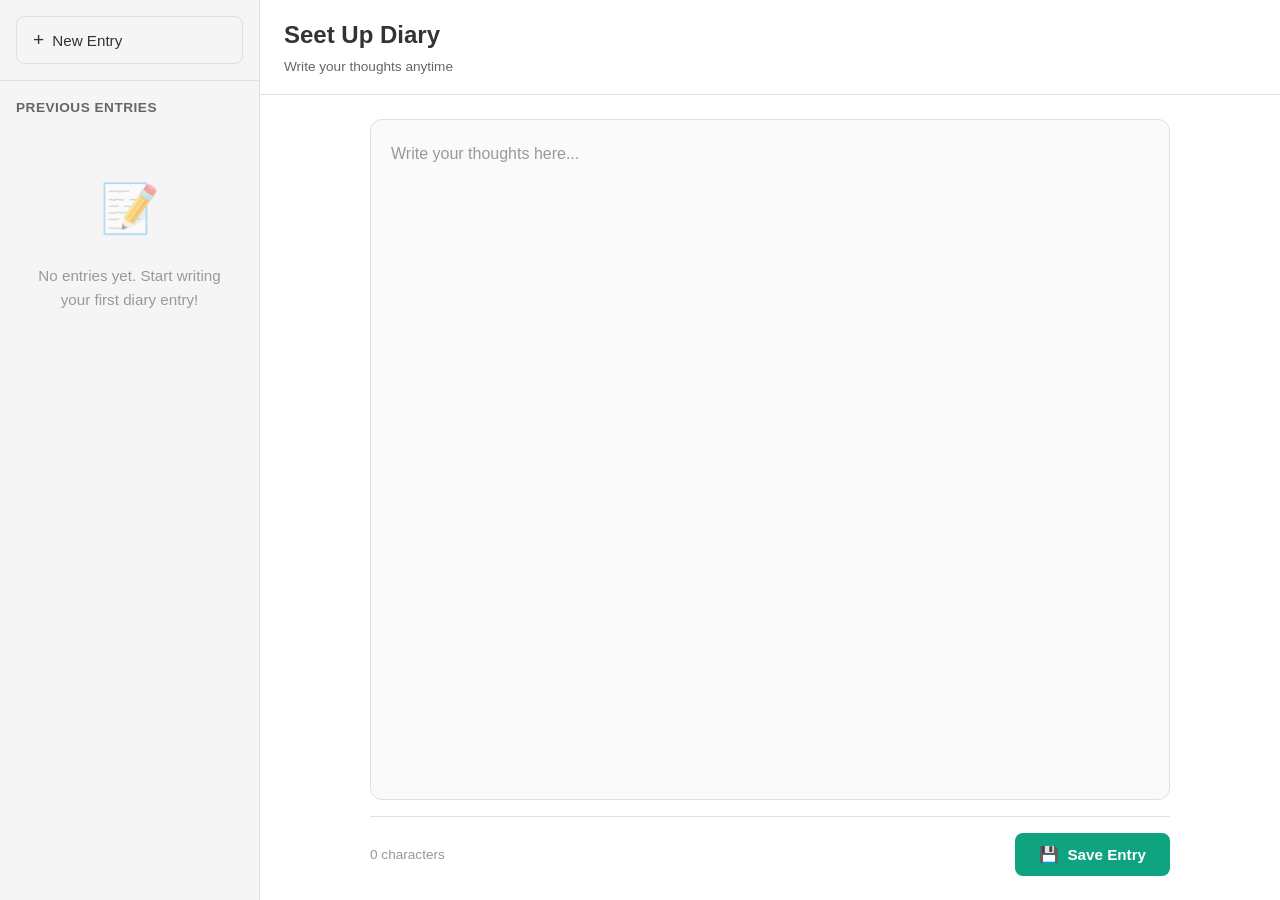
<file: index.html>
<!DOCTYPE html>
<html lang="en">
<head>
    <meta charset="UTF-8">
    <meta name="viewport" content="width=device-width, initial-scale=1.0">
    <meta name="theme-color" content="#10a37f">
    <meta name="description" content="Seet Up Diary - Write your thoughts anytime, anywhere">
    <meta name="apple-mobile-web-app-capable" content="yes">
    <meta name="apple-mobile-web-app-status-bar-style" content="default">
    <meta name="apple-mobile-web-app-title" content="Seet Up Diary">
    <link rel="manifest" href="manifest.json">
    <link rel="apple-touch-icon" href="icons/icon-192x192.png">
    <title>Seet Up Diary</title>
    <link rel="stylesheet" href="style.css">
</head>
<body>
    <div class="app-container">
        <!-- Sidebar - Saved Entries -->
        <aside class="sidebar">
            <div class="sidebar-header">
                <button class="new-entry-btn" id="new-entry-btn">
                    <span class="plus-icon">+</span>
                    New Entry
                </button>
            </div>
            <div class="sidebar-content">
                <h2 class="sidebar-title">Previous Entries</h2>
                <div id="entries-list" class="entries-list">
                    <!-- Entries will be dynamically inserted here -->
                </div>
            </div>
        </aside>

        <!-- Main Content - Writing Area -->
        <main class="main-panel">
            <header class="main-header">
                <button class="menu-toggle" id="menu-toggle" aria-label="Toggle menu">
                    <span class="menu-icon">☰</span>
                </button>
                <div class="header-content">
                    <h1 class="app-title">Seet Up Diary</h1>
                    <p class="app-subtitle">Write your thoughts anytime</p>
                </div>
            </header>

            <div class="writing-area">
                <div class="input-container">
                    <textarea 
                        id="diary-input" 
                        class="diary-textarea" 
                        placeholder="Write your thoughts here..."
                        aria-label="Diary entry input"
                    ></textarea>
                    <div class="input-footer">
                        <span class="char-count" id="char-count">0 characters</span>
                        <button id="save-btn" class="save-button">
                            <span class="save-icon">💾</span>
                            Save Entry
                        </button>
                    </div>
                </div>
            </div>
        </main>
    </div>

    <!-- Toast Notification -->
    <div id="toast" class="toast"></div>

    <script src="app.js"></script>
    
    <!-- Service Worker Registration -->
    <script>
        if ('serviceWorker' in navigator) {
            window.addEventListener('load', () => {
                navigator.serviceWorker.register('./service-worker.js')
                    .then((registration) => {
                        console.log('Service Worker registered successfully:', registration.scope);
                    })
                    .catch((error) => {
                        console.log('Service Worker registration failed:', error);
                    });
            });
        }
    </script>
</body>
</html>
</file>
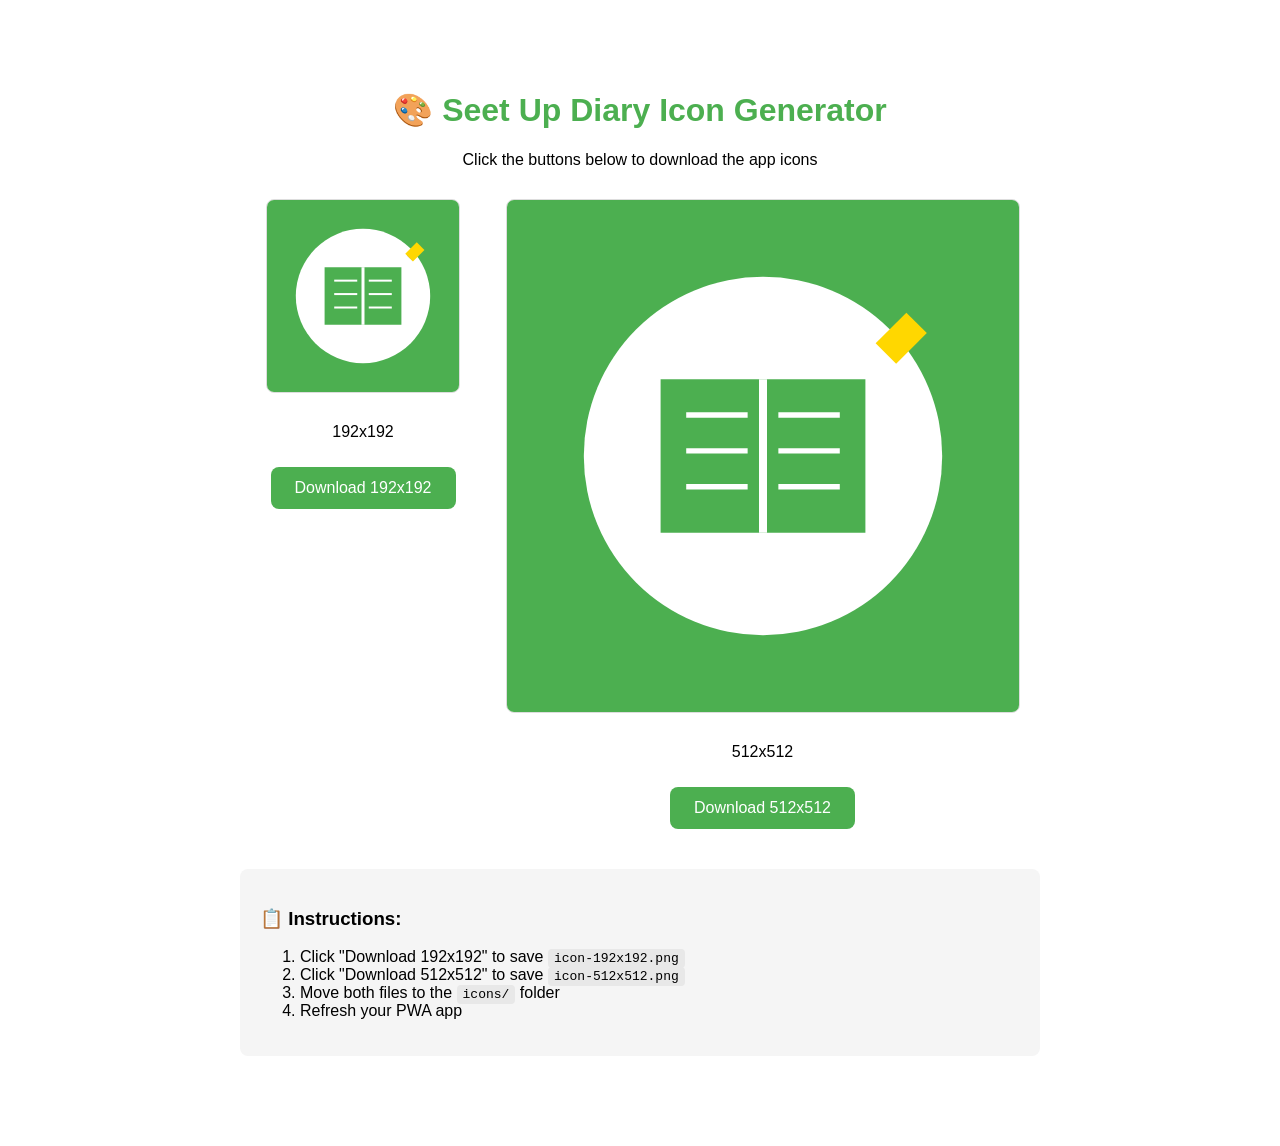
<file: Icons/generate-icons.html>
<!DOCTYPE html>
<html lang="en">
<head>
    <meta charset="UTF-8">
    <meta name="viewport" content="width=device-width, initial-scale=1.0">
    <title>Generate Seet Up Diary Icons</title>
    <style>
        body {
            font-family: Arial, sans-serif;
            max-width: 800px;
            margin: 50px auto;
            padding: 20px;
            text-align: center;
        }
        h1 {
            color: #4CAF50;
        }
        .icon-container {
            display: flex;
            justify-content: center;
            gap: 40px;
            margin: 30px 0;
            flex-wrap: wrap;
        }
        .icon-box {
            text-align: center;
        }
        canvas {
            border: 1px solid #ddd;
            border-radius: 8px;
            margin-bottom: 10px;
        }
        button {
            background-color: #4CAF50;
            color: white;
            border: none;
            padding: 12px 24px;
            font-size: 16px;
            border-radius: 8px;
            cursor: pointer;
            margin: 10px;
        }
        button:hover {
            background-color: #45a049;
        }
        .instructions {
            background-color: #f5f5f5;
            padding: 20px;
            border-radius: 8px;
            margin: 20px 0;
            text-align: left;
        }
        code {
            background-color: #e8e8e8;
            padding: 2px 6px;
            border-radius: 4px;
        }
    </style>
</head>
<body>
    <h1>🎨 Seet Up Diary Icon Generator</h1>
    <p>Click the buttons below to download the app icons</p>
    
    <div class="icon-container">
        <div class="icon-box">
            <canvas id="icon192" width="192" height="192"></canvas>
            <p>192x192</p>
            <button onclick="downloadIcon(192)">Download 192x192</button>
        </div>
        <div class="icon-box">
            <canvas id="icon512" width="512" height="512"></canvas>
            <p>512x512</p>
            <button onclick="downloadIcon(512)">Download 512x512</button>
        </div>
    </div>
    
    <div class="instructions">
        <h3>📋 Instructions:</h3>
        <ol>
            <li>Click "Download 192x192" to save <code>icon-192x192.png</code></li>
            <li>Click "Download 512x512" to save <code>icon-512x512.png</code></li>
            <li>Move both files to the <code>icons/</code> folder</li>
            <li>Refresh your PWA app</li>
        </ol>
    </div>

    <script>
        // Draw the icon on both canvases
        function drawIcon(canvas, size) {
            const ctx = canvas.getContext('2d');
            const scale = size / 192;
            
            // Background
            ctx.fillStyle = '#4CAF50';
            ctx.fillRect(0, 0, size, size);
            
            // Rounded corners effect (simulated with white overlay)
            ctx.fillStyle = '#ffffff';
            ctx.beginPath();
            ctx.arc(size * 0.5, size * 0.5, size * 0.35, 0, Math.PI * 2);
            ctx.fill();
            
            // Diary/book icon
            ctx.fillStyle = '#4CAF50';
            ctx.beginPath();
            ctx.moveTo(size * 0.3, size * 0.35);
            ctx.lineTo(size * 0.7, size * 0.35);
            ctx.lineTo(size * 0.7, size * 0.65);
            ctx.lineTo(size * 0.3, size * 0.65);
            ctx.closePath();
            ctx.fill();
            
            // Book spine
            ctx.strokeStyle = '#ffffff';
            ctx.lineWidth = 3 * scale;
            ctx.beginPath();
            ctx.moveTo(size * 0.5, size * 0.35);
            ctx.lineTo(size * 0.5, size * 0.65);
            ctx.stroke();
            
            // Lines on left page
            ctx.strokeStyle = '#ffffff';
            ctx.lineWidth = 2 * scale;
            for (let i = 0; i < 3; i++) {
                ctx.beginPath();
                ctx.moveTo(size * 0.35, size * (0.42 + i * 0.07));
                ctx.lineTo(size * 0.47, size * (0.42 + i * 0.07));
                ctx.stroke();
            }
            
            // Lines on right page
            for (let i = 0; i < 3; i++) {
                ctx.beginPath();
                ctx.moveTo(size * 0.53, size * (0.42 + i * 0.07));
                ctx.lineTo(size * 0.65, size * (0.42 + i * 0.07));
                ctx.stroke();
            }
            
            // Pen/pencil
            ctx.fillStyle = '#FFD700';
            ctx.beginPath();
            ctx.moveTo(size * 0.72, size * 0.28);
            ctx.lineTo(size * 0.78, size * 0.22);
            ctx.lineTo(size * 0.82, size * 0.26);
            ctx.lineTo(size * 0.76, size * 0.32);
            ctx.closePath();
            ctx.fill();
            
            // Pencil tip
            ctx.fillStyle = '#333333';
            ctx.beginPath();
            ctx.moveTo(size * 0.72, size * 0.28);
            ctx.lineTo(size * 0.74, size * 0.30);
            ctx.lineTo(size * 0.76, size * 0.32);
            ctx.closePath();
            ctx.fill();
        }
        
        // Initialize canvases
        drawIcon(document.getElementById('icon192'), 192);
        drawIcon(document.getElementById('icon512'), 512);
        
        // Download function
        function downloadIcon(size) {
            const canvas = document.getElementById(`icon${size}`);
            const link = document.createElement('a');
            link.download = `icon-${size}x${size}.png`;
            link.href = canvas.toDataURL('image/png');
            link.click();
        }
    </script>
</body>
</html>
</file>
<file: style.css>
/* Reset and Base Styles */
* {
    margin: 0;
    padding: 0;
    box-sizing: border-box;
}

:root {
    --primary-color: #10a37f;
    --primary-hover: #0d8a6a;
    --sidebar-bg: #171717;
    --sidebar-hover: #2a2a2a;
    --main-bg: #212121;
    --input-bg: #2f2f2f;
    --text-primary: #ececec;
    --text-secondary: #b4b4b4;
    --text-muted: #8e8e8e;
    --border-color: #3d3d3d;
    --shadow: 0 2px 8px rgba(0, 0, 0, 0.3);
    --shadow-hover: 0 4px 12px rgba(0, 0, 0, 0.4);
}

body {
    font-family: -apple-system, BlinkMacSystemFont, 'Segoe UI', Roboto, Oxygen, Ubuntu, Cantarell, sans-serif;
    background-color: var(--main-bg);
    color: var(--text-primary);
    line-height: 1.6;
    height: 100vh;
    overflow: hidden;
}

/* App Container - Two Panel Layout */
.app-container {
    display: flex;
    height: 100vh;
    width: 100%;
}

/* Sidebar - Saved Entries */
.sidebar {
    width: 260px;
    background-color: var(--sidebar-bg);
    display: flex;
    flex-direction: column;
    border-right: 1px solid var(--border-color);
    transition: transform 0.3s ease;
}

.sidebar-header {
    padding: 16px;
    border-bottom: 1px solid var(--border-color);
}

.new-entry-btn {
    width: 100%;
    display: flex;
    align-items: center;
    gap: 8px;
    padding: 12px 16px;
    background-color: transparent;
    border: 1px solid var(--border-color);
    border-radius: 8px;
    color: var(--text-primary);
    font-size: 0.95rem;
    cursor: pointer;
    transition: background-color 0.2s ease;
}

.new-entry-btn:hover {
    background-color: var(--sidebar-hover);
}

.plus-icon {
    font-size: 1.2rem;
    font-weight: 300;
}

.sidebar-content {
    flex: 1;
    overflow-y: auto;
    padding: 16px;
}

.sidebar-title {
    font-size: 0.85rem;
    font-weight: 600;
    color: var(--text-secondary);
    text-transform: uppercase;
    letter-spacing: 0.5px;
    margin-bottom: 12px;
}

.entries-list {
    display: flex;
    flex-direction: column;
    gap: 4px;
}

/* Entry Item in Sidebar */
.entry-item {
    padding: 12px;
    border-radius: 8px;
    cursor: pointer;
    transition: background-color 0.2s ease;
    border-left: 3px solid transparent;
}

.entry-item:hover {
    background-color: var(--sidebar-hover);
}

.entry-item.active {
    background-color: var(--sidebar-hover);
    border-left-color: var(--primary-color);
}

.entry-item-header {
    display: flex;
    justify-content: space-between;
    align-items: flex-start;
    margin-bottom: 4px;
}

.entry-item-date {
    font-size: 0.75rem;
    color: var(--text-muted);
}

.entry-item-delete {
    background: none;
    border: none;
    color: var(--text-muted);
    cursor: pointer;
    font-size: 0.9rem;
    padding: 2px 6px;
    border-radius: 4px;
    opacity: 0;
    transition: opacity 0.2s ease, background-color 0.2s ease;
}

.entry-item:hover .entry-item-delete {
    opacity: 1;
}

.entry-item-delete:hover {
    background-color: rgba(244, 67, 54, 0.2);
    color: #f44336;
}

.entry-item-preview {
    font-size: 0.9rem;
    color: var(--text-secondary);
    overflow: hidden;
    text-overflow: ellipsis;
    white-space: nowrap;
}

/* Main Panel - Writing Area */
.main-panel {
    flex: 1;
    display: flex;
    flex-direction: column;
    background-color: var(--main-bg);
    min-width: 0;
}

.main-header {
    display: flex;
    align-items: center;
    gap: 16px;
    padding: 16px 24px;
    border-bottom: 1px solid var(--border-color);
    background-color: var(--main-bg);
}

.menu-toggle {
    display: none;
    background: none;
    border: none;
    color: var(--text-primary);
    font-size: 1.5rem;
    cursor: pointer;
    padding: 8px;
    border-radius: 8px;
    transition: background-color 0.2s ease;
}

.menu-toggle:hover {
    background-color: var(--sidebar-hover);
}

.header-content {
    flex: 1;
}

.app-title {
    font-size: 1.5rem;
    font-weight: 700;
    color: var(--text-primary);
    margin-bottom: 2px;
}

.app-subtitle {
    font-size: 0.85rem;
    color: var(--text-secondary);
}

/* Writing Area */
.writing-area {
    flex: 1;
    display: flex;
    flex-direction: column;
    padding: 24px;
    overflow-y: auto;
}

.input-container {
    flex: 1;
    display: flex;
    flex-direction: column;
    max-width: 800px;
    margin: 0 auto;
    width: 100%;
}

.diary-textarea {
    flex: 1;
    width: 100%;
    min-height: 300px;
    padding: 20px;
    background-color: var(--input-bg);
    border: 1px solid var(--border-color);
    border-radius: 12px;
    font-size: 1rem;
    font-family: inherit;
    color: var(--text-primary);
    resize: none;
    transition: border-color 0.3s ease, box-shadow 0.3s ease;
    line-height: 1.7;
}

.diary-textarea:focus {
    outline: none;
    border-color: var(--primary-color);
    box-shadow: 0 0 0 3px rgba(16, 163, 127, 0.2);
}

.diary-textarea::placeholder {
    color: var(--text-muted);
}

.input-footer {
    display: flex;
    justify-content: space-between;
    align-items: center;
    margin-top: 16px;
    padding-top: 16px;
    border-top: 1px solid var(--border-color);
}

.char-count {
    font-size: 0.85rem;
    color: var(--text-muted);
}

.save-button {
    display: flex;
    align-items: center;
    gap: 8px;
    padding: 12px 24px;
    background-color: var(--primary-color);
    color: white;
    border: none;
    border-radius: 8px;
    font-size: 0.95rem;
    font-weight: 600;
    cursor: pointer;
    transition: background-color 0.3s ease, transform 0.2s ease;
}

.save-button:hover {
    background-color: var(--primary-hover);
    transform: translateY(-1px);
}

.save-button:active {
    transform: translateY(0);
}

.save-button:disabled {
    background-color: var(--text-muted);
    cursor: not-allowed;
    transform: none;
}

.save-icon {
    font-size: 1rem;
}

/* Toast Notification */
.toast {
    position: fixed;
    bottom: 24px;
    left: 50%;
    transform: translateX(-50%) translateY(100px);
    background-color: var(--text-primary);
    color: var(--main-bg);
    padding: 12px 24px;
    border-radius: 8px;
    font-size: 0.95rem;
    box-shadow: var(--shadow-hover);
    opacity: 0;
    transition: transform 0.3s ease, opacity 0.3s ease;
    z-index: 1000;
}

.toast.show {
    transform: translateX(-50%) translateY(0);
    opacity: 1;
}

.toast.success {
    background-color: var(--primary-color);
    color: white;
}

.toast.error {
    background-color: #f44336;
    color: white;
}

/* Empty State */
.empty-state {
    text-align: center;
    padding: 40px 20px;
    color: var(--text-muted);
}

.empty-state-icon {
    font-size: 3rem;
    margin-bottom: 16px;
    opacity: 0.5;
}

.empty-state-text {
    font-size: 0.95rem;
}

/* Scrollbar Styling */
::-webkit-scrollbar {
    width: 8px;
}

::-webkit-scrollbar-track {
    background: transparent;
}

::-webkit-scrollbar-thumb {
    background: var(--border-color);
    border-radius: 4px;
}

::-webkit-scrollbar-thumb:hover {
    background: var(--text-muted);
}

/* Responsive Design - Mobile */
@media (max-width: 768px) {
    .sidebar {
        position: fixed;
        left: 0;
        top: 0;
        bottom: 0;
        z-index: 100;
        transform: translateX(-100%);
    }

    .sidebar.open {
        transform: translateX(0);
    }

    .menu-toggle {
        display: block;
    }

    .main-header {
        padding: 12px 16px;
    }

    .app-title {
        font-size: 1.25rem;
    }

    .app-subtitle {
        font-size: 0.8rem;
    }

    .writing-area {
        padding: 16px;
    }

    .diary-textarea {
        min-height: 250px;
        padding: 16px;
        font-size: 16px; /* Prevents zoom on iOS */
    }

    .input-footer {
        flex-direction: column;
        gap: 12px;
        align-items: stretch;
    }

    .char-count {
        text-align: center;
    }

    .save-button {
        width: 100%;
        justify-content: center;
    }

    /* Overlay when sidebar is open */
    .sidebar.open::after {
        content: '';
        position: fixed;
        top: 0;
        left: 260px;
        right: 0;
        bottom: 0;
        background-color: rgba(0, 0, 0, 0.5);
        z-index: -1;
    }
}

/* Animation for new entries */
@keyframes slideIn {
    from {
        opacity: 0;
        transform: translateX(-10px);
    }
    to {
        opacity: 1;
        transform: translateX(0);
    }
}

.entry-item.new {
    animation: slideIn 0.3s ease-out;
}

/* Dark mode is now default - Light mode support */
@media (prefers-color-scheme: light) {
    :root {
        --sidebar-bg: #f5f5f5;
        --sidebar-hover: #e8e8e8;
        --main-bg: #ffffff;
        --input-bg: #fafafa;
        --text-primary: #333333;
        --text-secondary: #666666;
        --text-muted: #999999;
        --border-color: #e0e0e0;
    }

    .diary-textarea {
        background-color: var(--input-bg);
        color: var(--text-primary);
    }

    .diary-textarea:focus {
        background-color: #ffffff;
    }

    .toast {
        background-color: var(--text-primary);
        color: var(--main-bg);
    }
}
</file>
